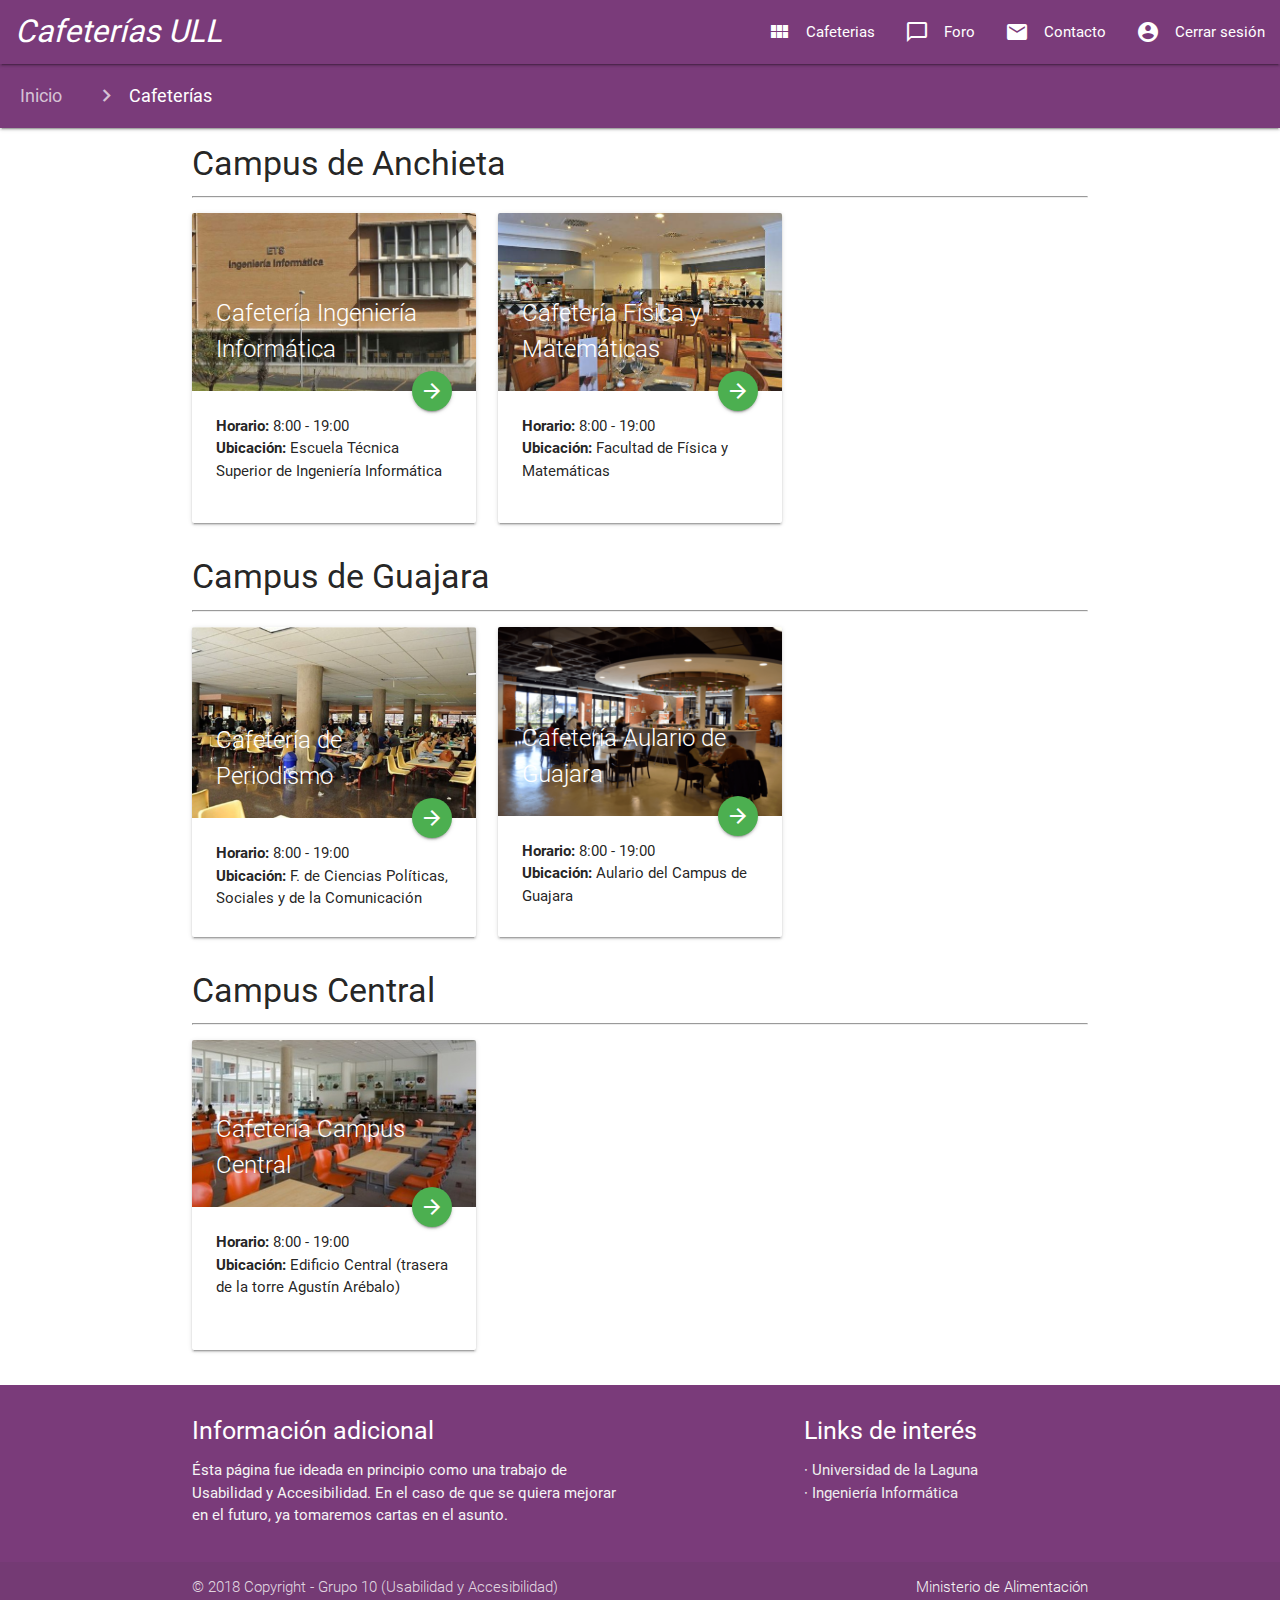
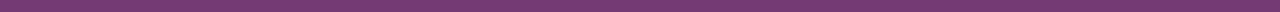
<file: cafeterias.html>
<!DOCTYPE html>
<html lang="es">
<head>
	<meta charset="utf-8">
	<title>Cafeterías ULL</title>
	<link href="https://fonts.googleapis.com/icon?family=Material+Icons" rel="stylesheet">
	<link rel="stylesheet" type="text/css" href="materialize/css/materialize.css">
  <link rel="shortcut icon" href="https://www.ull.es/wp-content/themes/base-ull/assets/images/favicon/favicon.ico">
</head>
<body>

		<nav class="navbar-fixed" role="navigation" aria-label="main-menu">
		    <div class="nav-wrapper">
		      	<div><a href="principal.html" class="brand-logo">Cafeterías ULL</a></div>
		      	<ul class="right" role="menu">
		        	<li role="none"><a role="menuitem" href="cafeterias.html"><i class="material-icons left">view_module</i>Cafeterias</a></li>
		        	<li role="none"><a role="menuitem" href="foro.php"><i class="material-icons left">chat_bubble_outline</i>Foro</a></li>
		        	<li role="none"><a role="menuitem" href="contacto.html"><i class="material-icons left">email</i>Contacto</a></li>
		        	<li role="none"><a role="menuitem" href="index.html"><i class="material-icons left">account_circle</i>Cerrar sesión</a></li>
		      	</ul>
		    </div>
	  </nav>

    <!-- Breadcrums -->
    <nav role="navigation" aria-label="breadcrumbs">
      <div class="nav-wrapper">
          <div class="col s12">
            <a href="principal.html" class="breadcrumb">Inicio</a>
            <a href="cafeterias.html" class="breadcrumb">Cafeterías</a>
          </div>
      </div>
    </nav>
    
    <div class="container">

	  <!-- Fila 1 -->
    <div>
      <h4 id="campAnch">Campus de Anchieta</h4><hr />
    </div>
 		<div class="row" role="region" aria-labelledby="campAnch">
    		<div class="col s4">
          <a aria-labelledby="cafe-ii" href="cafe-etsii.html">
        			<div class="card">
          			<div class="card-image">
            				<img class="responsive-image" src="images/cafe-etsii.jpg" role="presentation" alt="foto cafeteria">
            				<span id="cafe-ii" class="card-title" role="link">Cafetería Ingeniería Informática</span>
            				<a title="ir a cafeteria" aria-labelledby="cafe-ii" href="cafe-etsii.html" class="btn-floating halfway-fab waves-effect waves-light green"><i class="material-icons">arrow_forward</i></a>
          			</div>
          			<div class="card-content">
            			<p>
                    <b>Horario:</b> 8:00 - 19:00
                  </p>
                  <p>
                    <b>Ubicación:</b> Escuela Técnica Superior de Ingeniería Informática
                  </p>
          			</div>
        			</div>
            </a>
      		</div>
      		<div class="col s4">
            <a aria-labelledby="cafe-fm" href="cafe-fisica.html">
        			<div class="card">
          			<div class="card-image">
            				<img class="responsive-image" src="images/cafe1.jpg" role="presentation" alt="foto cafeteria">
            				<span id="cafe-fm" class="card-title" role="link">Cafetería Física y Matemáticas</span>
            				<a title="ir a cafeteria" aria-labelledby="cafe-fm" href="cafe-fisica.html" target="_blank" class="btn-floating halfway-fab waves-effect waves-light green"><i class="material-icons">arrow_forward</i></a>
          			</div>
          			<div class="card-content">
            			<p>
                    <b>Horario:</b> 8:00 - 19:00
                  </p>
                  <p>
                    <b>Ubicación:</b> Facultad de Física y Matemáticas
                  </p>
          			</div>
        			</div>
            </a>
    		</div>
  		</div>

  		<!-- Fila 2 -->
      <div>
        <h4 id="campGua">Campus de Guajara</h4><hr />
      </div>
  		<div class="row" role="region" aria-labelledby="campGua">
    		<div class="col s4">
          <a aria-labelledby="cafe-pe" href="cafe-periodismo.html">
        			<div class="card">
          			<div class="card-image">
            				<img class="responsive-image" src="images/cafeterias-campus-central.jpg" role="presentation" alt="foto cafeteria">
            				<span id="cafe-pe" class="card-title" role="link">Cafetería de Periodismo</span>
            				<a title="ir a cafeteria" aria-labelledby="cafe-pe" href="cafe-periodismo.html" class="btn-floating halfway-fab waves-effect waves-light green"><i class="material-icons">arrow_forward</i></a>
          			</div>
          			<div class="card-content">
            			<p>
                    <b>Horario:</b> 8:00 - 19:00
                  </p>
                  <p>
                    <b>Ubicación:</b> F. de Ciencias Políticas, Sociales y de la Comunicación
                  </p>
          			</div>
        			</div>
            </a>
      		</div>
      		<div class="col s4">
            <a aria-labelledby="cafe-ag" href="undefined.html">
        			<div class="card">
          			<div class="card-image">
            				<img class="responsive-image" src="images/cafe3.png" role="presentation" alt="foto cafeteria">
            				<span id="cafe-ag" class="card-title">Cafetería Aulario de Guajara</span>
            				<a title="ir a cafeteria" aria-labelledby="cafe-ag" href="undefined.html" class="btn-floating halfway-fab waves-effect waves-light green"><i class="material-icons">arrow_forward</i></a>
          			</div>
          			<div class="card-content">
            			<p>
                    <b>Horario:</b> 8:00 - 19:00
                  </p>
                  <p>
                    <b>Ubicación:</b> Aulario del Campus de Guajara
                  </p>
          			</div>
        			</div>
            </a>
    		</div>
  		</div>

  		<!-- Fila 3 -->
      <div>
        <h4 id="campCen">Campus Central</h4><hr />
      </div>
  		<div class="row" role="region" aria-labelledby="campCen">
    		<div class="col s4">
          <a aria-labelledby="cafe-cc" href="undefined.html">
        			<div class="card">
          			<div class="card-image">
            				<img class="responsive-image" src="images/cafe2.jpg" role="presentation" alt="foto cafeteria">
            				<span id="cafe-cc" class="card-title">Cafetería Campus Central</span>
            				<a title="ir a cafeteria" aria-labelledby="cafe-cc" href="undefined.html" class="btn-floating halfway-fab waves-effect waves-light green"><i class="material-icons">arrow_forward</i></a>
          			</div>
          			<div class="card-content">
            			<p>
                    <b>Horario:</b> 8:00 - 19:00
                  </p>
                  <p>
                    <b>Ubicación:</b> Edificio Central (trasera de la torre Agustín Arébalo)
                  </p>
          			</div>
        			</div>
            </a>
      		</div>
  		</div>
  		
  		</div>

	  	<footer class="page-footer" role="contentinfo">
          	<div class="container">
            	<div class="row">
              		<div class="col l6 s12">
                		<h5 class="white-text">Información adicional</h5>
                		<p class="grey-text text-lighten-4">
                    Ésta página fue ideada en principio como una trabajo de Usabilidad y Accesibilidad. En el caso de que se quiera mejorar en el futuro, ya tomaremos cartas en el asunto.
                    </p>
              		</div>
              		<div class="col l4 offset-l2 s12">
                		<h5 class="white-text">Links de interés</h5>
                		<ul>
                			<li><a class="grey-text text-lighten-3" href="https://www.ull.es" target="_blank"> · Universidad de la Laguna</a></li>
                      <li><a class="grey-text text-lighten-3" href="https://www.ull.es/grados/ingenieria-informatica/" target="_blank"> · Ingeniería Informática</a></li>
                		</ul>
              		</div>
            	</div>
          	</div>
          	<div class="footer-copyright">
            	<div class="container">
            		© 2018 Copyright - Grupo 10 (Usabilidad y Accesibilidad)
                <a class="grey-text text-lighten-4 right" href="http://www.mapama.gob.es/es/" target="_blank">Ministerio de Alimentación</a>
            	</div>
          	</div>
        </footer>

        <script type="text/javascript" src="http://code.jquery.com/jquery-3.3.1.min.js"></script>
        <script src="https://cdnjs.cloudflare.com/ajax/libs/materialize/0.99.0/js/materialize.min.js"></script>

</body>
</html>
</file>
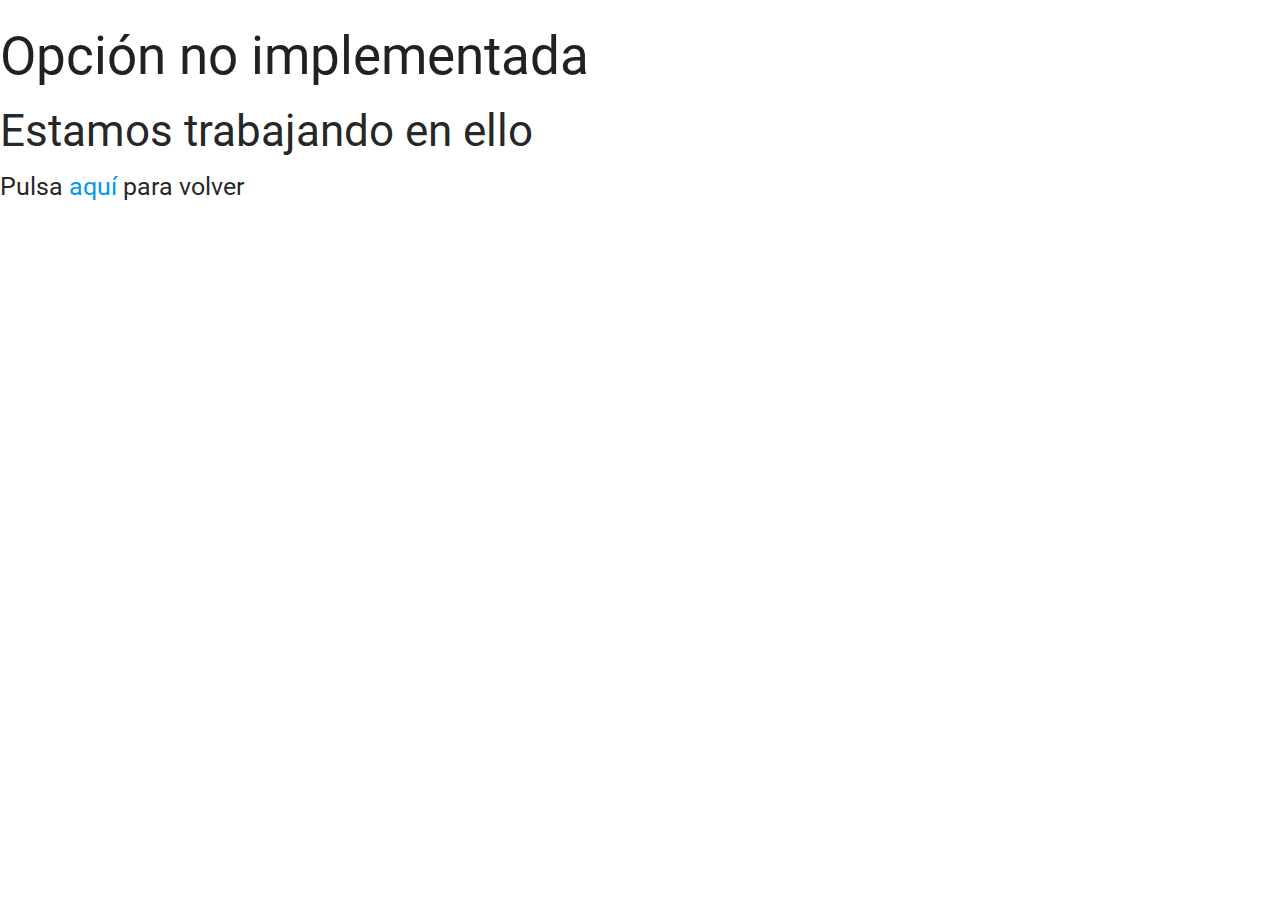
<file: undefined.html>
<!DOCTYPE html>
<html lang="es">
<head>
	<meta charset="utf-8">
	<title>Cafeterías ULL</title>
	<link href="https://fonts.googleapis.com/icon?family=Material+Icons" rel="stylesheet">
	<link rel="stylesheet" type="text/css" href="materialize/css/materialize.css">
	<link rel="shortcut icon" href="https://www.ull.es/wp-content/themes/base-ull/assets/images/favicon/favicon.ico">
</head>
<body>
	<h2>Opción no implementada</h2>
	<h3>Estamos trabajando en ello</h3>
	<h5>Pulsa <a href="javascript:history.back(-1)">aquí</a> para volver</h5>
</body>
</html>
</file>
